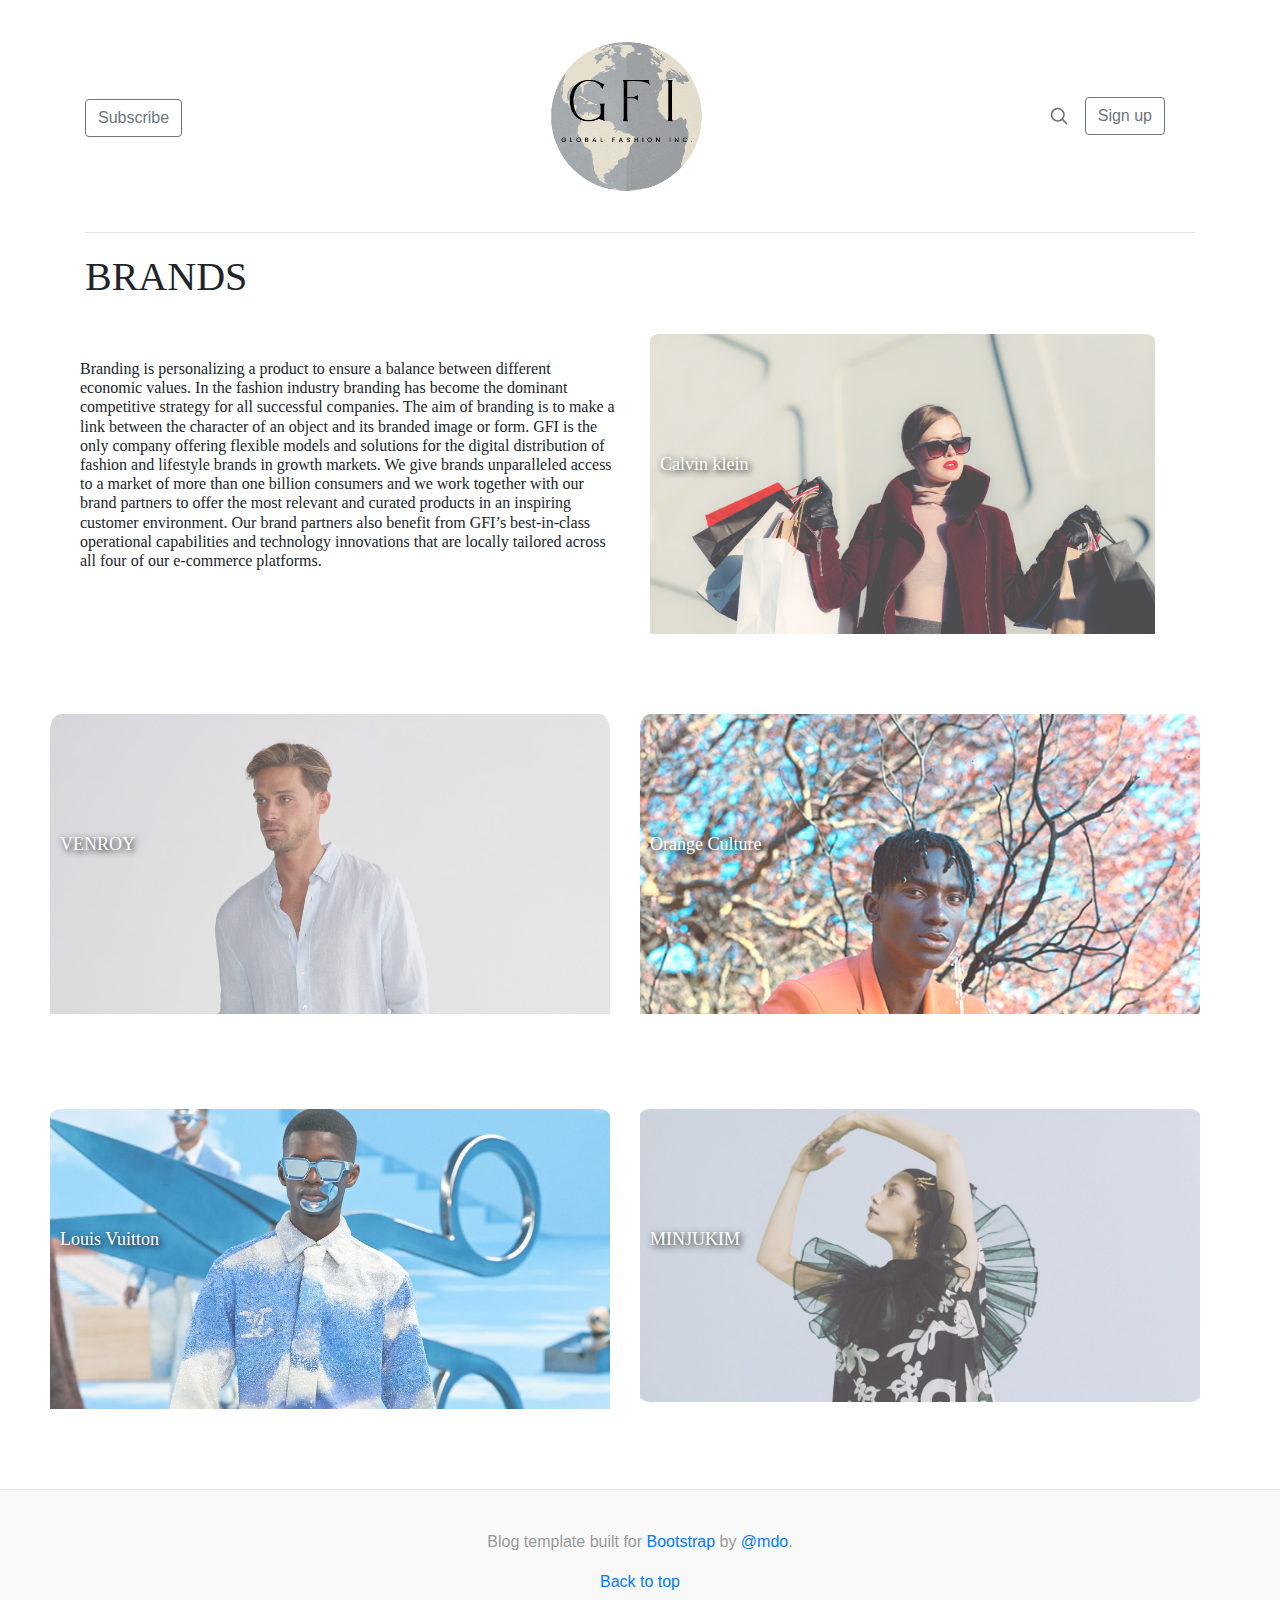
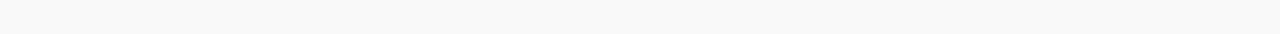
<file: brands.html>
<!DOCTYPE html>
<html lang="en">
  <head>
    <title>BRANDS</title>
    <!-- Required meta tags -->
    <meta charset="utf-8" />
    <meta
      name="viewport"
      content="width=device-width, initial-scale=1, shrink-to-fit=no"
    />
    <!-- Bootstrap CSS -->
    <link
      rel="stylesheet"
      href="https://stackpath.bootstrapcdn.com/bootstrap/4.3.1/css/bootstrap.min.css"
      integrity="sha384-ggOyR0iXCbMQv3Xipma34MD+dH/1fQ784/j6cY/iJTQUOhcWr7x9JvoRxT2MZw1T"
      crossorigin="anonymous"
    />
    <link rel="stylesheet" href="main.css" />
    
    <style>
        * {
          box-sizing: border-box;
        }
        
        /* Create two equal columns that floats next to each other */
        .column {
          float: left;
          width: 50%;
          padding: 10px;
          height: 300px; /* Should be removed. Only for demonstration */
        }
        
        /* Clear floats after the columns */
        .row:after {
          content: "";
          display: table;
          clear: both;
        }
        </style>
    
  </head>
  <body>
   
    <div class="container">
        <header class="blog-header py-3">
            <div class="row flex-nowrap justify-content-between align-items-center">
              <div class="col-4 pt-1">
                <a class="btn btn-outline-secondary" href="/subscribe.html">Subscribe</a>
              </div>
              <div class="col-4 text-center">
                <!-- <img src="/images/New GFI.png" height="auto" width="65%" /> -->
                <a id="home-button" href="/index-new.html">
                  <img
                    src="../images/New GFI.png"
                    alt="logo"
                    height="200px"
                    width="220px"
                    style="position: center"
                  />
                </a>
              </div>
              <div class="col-4 d-flex justify-content-end align-items-center">
                <a class="text-muted" href="#">
                  <svg
                    xmlns="http://www.w3.org/2000/svg"
                    width="20"
                    height="20"
                    viewBox="0 0 24 24"
                    fill="none"
                    stroke="currentColor"
                    stroke-width="2"
                    stroke-linecap="round"
                    stroke-linejoin="round"
                    class="mx-3"
                  >
                  <circle cx="10.5" cy="10.5" r="7.5"></circle>
                    <line x1="21" y1="21" x2="15.8" y2="15.8"></line>
                  </svg>
                </a>
                <a class="btn btn-outline-secondary" href="sign-up.html">Sign up</a>
              </div>
            </div>
          </header>
      <h1 style="margin-top: 20px;">BRANDS</h1>
      <div class="row">
        <div class="column" style=>
         
          <h6 style="margin-top: 40px;">
            Branding is personalizing a product to ensure a balance between different economic values. In the fashion industry branding has become the dominant competitive strategy for all successful companies. The aim of branding is to make a link between the character of an object and its branded image or form.
             GFI is the only company offering flexible models and solutions for the digital distribution of fashion and lifestyle brands in growth markets. We give brands unparalleled access to a market of more than one billion consumers and we work together with our brand partners to offer the most relevant and curated products in an inspiring customer environment. Our brand partners also benefit from GFI’s best-in-class operational capabilities and technology innovations that are locally tailored across all four of our e-commerce platforms.</h6>
          </div>
          <div class="column" style=>
            <div class="images_learn"> 
               <a href="./lifestyle.html">
                <img
                  class="brand"
                  src="/images/calvin.jpg"
                  alt="Orange Culture Runway"
                  style="
                    border-radius: 2%;
                  "
                />
            
                <div class="details">
                  <div class="text">
                    <h2 style="text-shadow:2px 2px 6px black; font-size:large; padding-top: 120px;">Calvin klein</h2>
                
                    <div class="more">
                     
                      <div class="icon-links"></div>
                    </div>
                  </div>
                </div> 
            </a>
              </div>
        </div>
      </div>
    </div>
      
      <div class="container_col">
        <div class="row" style="margin-top: 90px;">
            <div class="images_learn">
                <img
                  class="nigeria"
                  src="/images/VENROY.jpg"
                  alt="Orange Culture Runway"
                  style="
                    border-radius: 2%;
                  "
                 />
                 <div class="details">
                  <div class="text">
                    <h2 style="text-shadow:2px 2px 6px black; font-size:large; padding-top: 120px;">VENROY</h2>
                    
                    </div>
                  </div>
             </div> 
              

              <div class="images_learn">
                <img
                  class="nigeria"
                  src="/images/orange.jpeg"
                  alt="Orange Culture Runway"
                  style="
                    border-radius: 2%;
                  "
                />
                <div class="details">
                  <div class="text">
                    <h2 style="text-shadow:2px 2px 6px black; font-size:large; padding-top: 120px;">Orange Culture </h2>
                  </div>
                  </div>
            </div> 
        </div>   

        <div class="row">
            <div class="images_learn"> 
                <a href="./lifestyle.html">
                <img
                  class="brand"
                  src="/images/louis.jpg"
                  alt="Orange Culture Runway"
                  style="
                    border-radius: 2%;
                  "
                />
                </a>
                <div class="details">
                  <div class="text">
                    <h2 style="text-shadow:2px 2px 6px black; font-size:large; padding-top: 120px;">Louis Vuitton</h2>
                          
                    </div>
                  </div>
            </div>
            
            <div class="images_learn">
              <img
                class="nigeria"
                src="/images/minjukim.jpg"
                alt="Orange Culture Runway"
                style="
                  border-radius: 2%;
                "
              />
              <div class="details">
                <div class="text">
                  <h2 style="text-shadow:2px 2px 6px black; font-size:large; padding-top: 120px;">MINJUKIM </h2>
                  </div>
                </div>
            </div> 
        </div>

          
          

        </div>
      </div>
      <!-- END OF IMAGES -->

    <main role="main" class="container">
    
    </main>
    <!-- /.container -->

    <footer class="blog-footer">
      <p>
        Blog template built for
        <a href="https://getbootstrap.com/">Bootstrap</a> by
        <a href="https://twitter.com/mdo">@mdo</a>.
      </p>
      <p>
        <a href="#">Back to top</a>
      </p>
    </footer>
    <!-- Optional JavaScript -->
    <!-- jQuery first, then Popper.js, then Bootstrap JS -->
    <script
      src="https://code.jquery.com/jquery-3.3.1.slim.min.js"
      integrity="sha384-q8i/X+965DzO0rT7abK41JStQIAqVgRVzpbzo5smXKp4YfRvH+8abtTE1Pi6jizo"
      crossorigin="anonymous"
    ></script>
    <script
      src="https://cdnjs.cloudflare.com/ajax/libs/popper.js/1.14.7/umd/popper.min.js"
      integrity="sha384-UO2eT0CpHqdSJQ6hJty5KVphtPhzWj9WO1clHTMGa3JDZwrnQq4sF86dIHNDz0W1"
      crossorigin="anonymous"
    ></script>
    <script
      src="https://stackpath.bootstrapcdn.com/bootstrap/4.3.1/js/bootstrap.min.js"
      integrity="sha384-JjSmVgyd0p3pXB1rRibZUAYoIIy6OrQ6VrjIEaFf/nJGzIxFDsf4x0xIM+B07jRM"
      crossorigin="anonymous"
    ></script>
  </body>
</html>
</file>
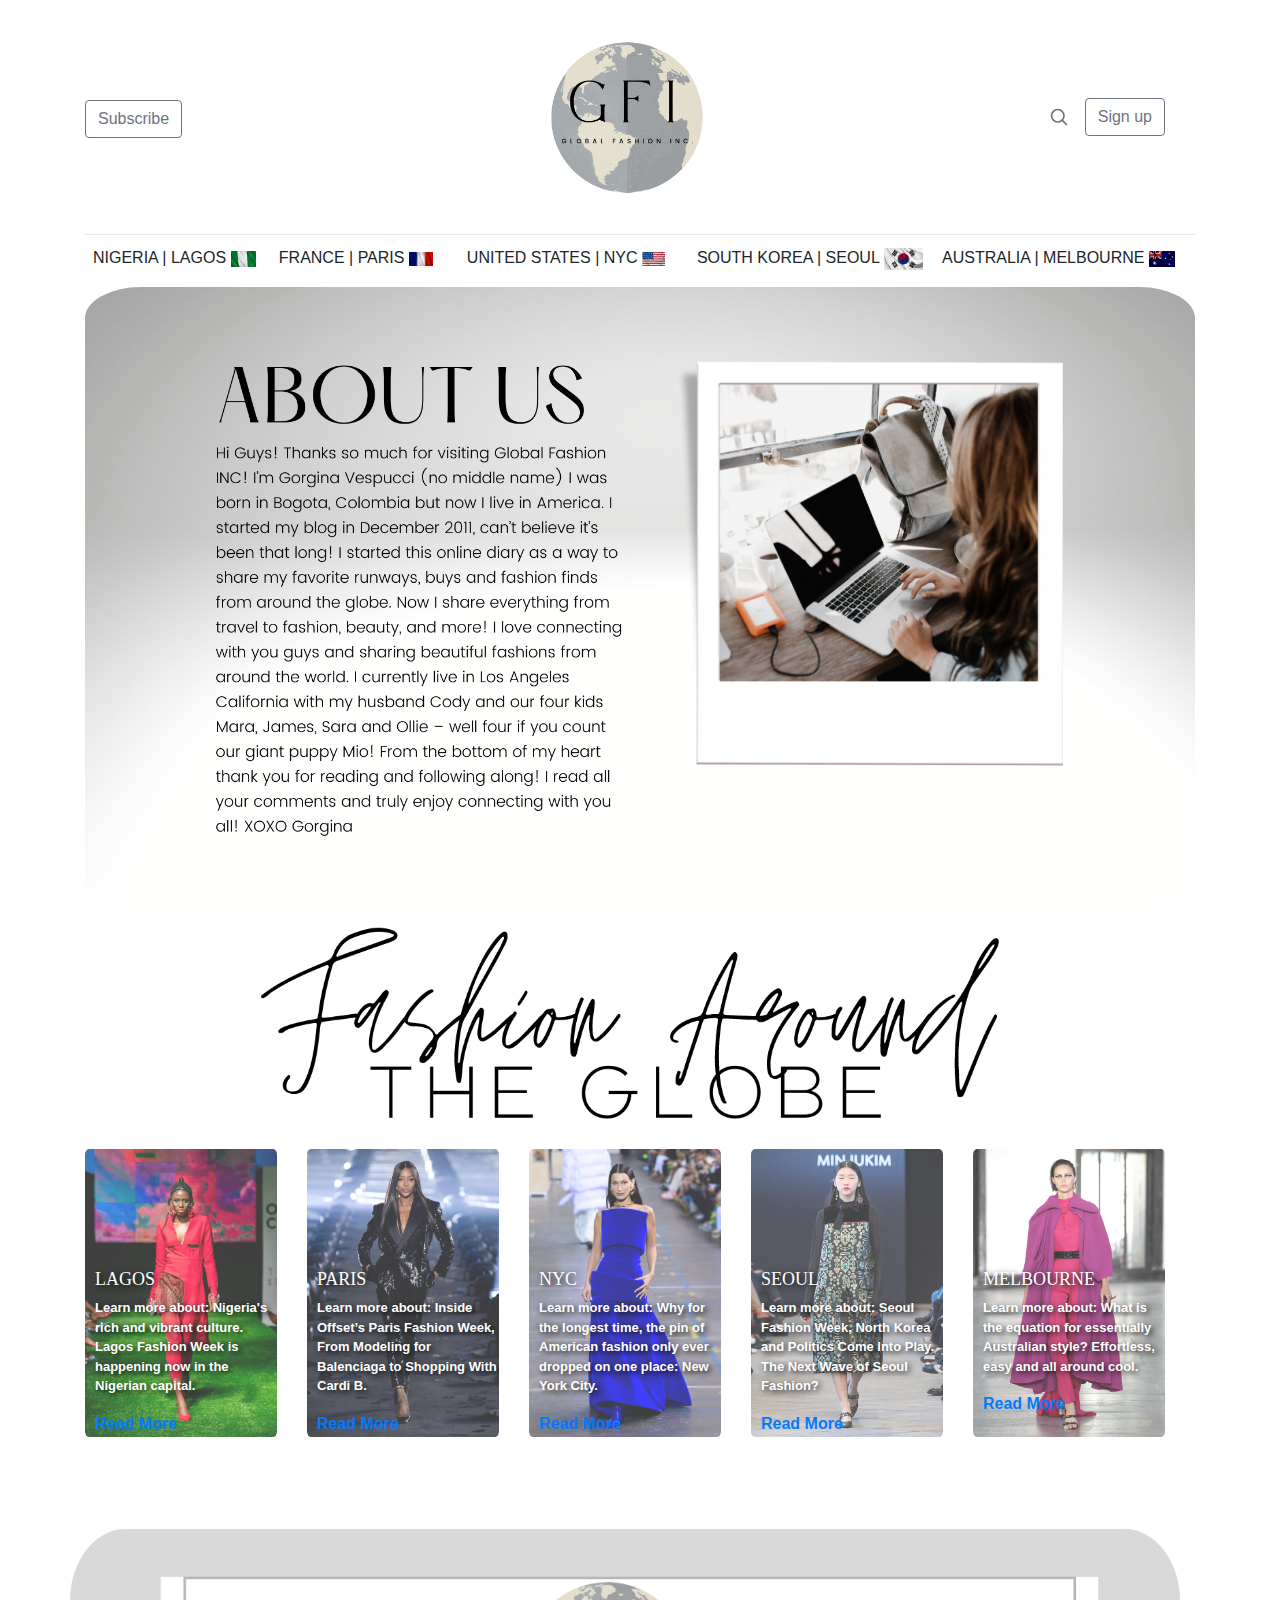
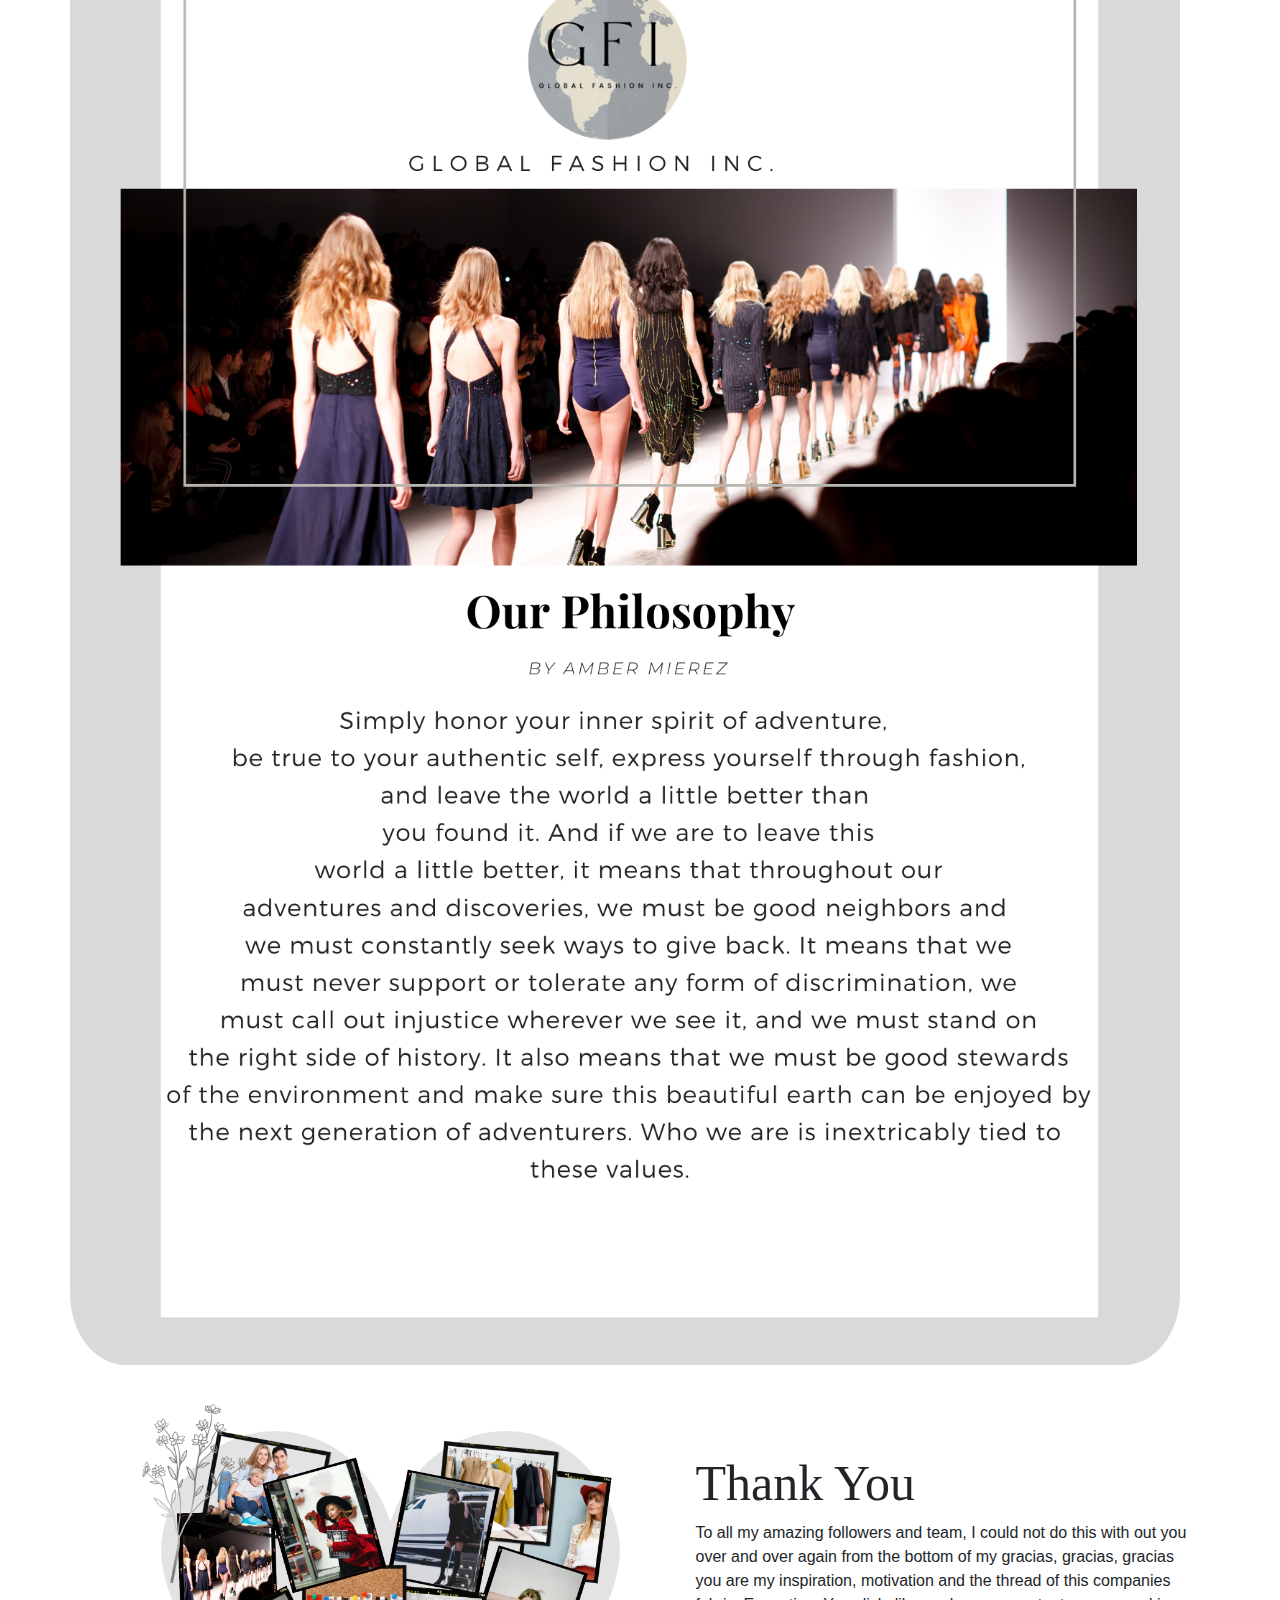
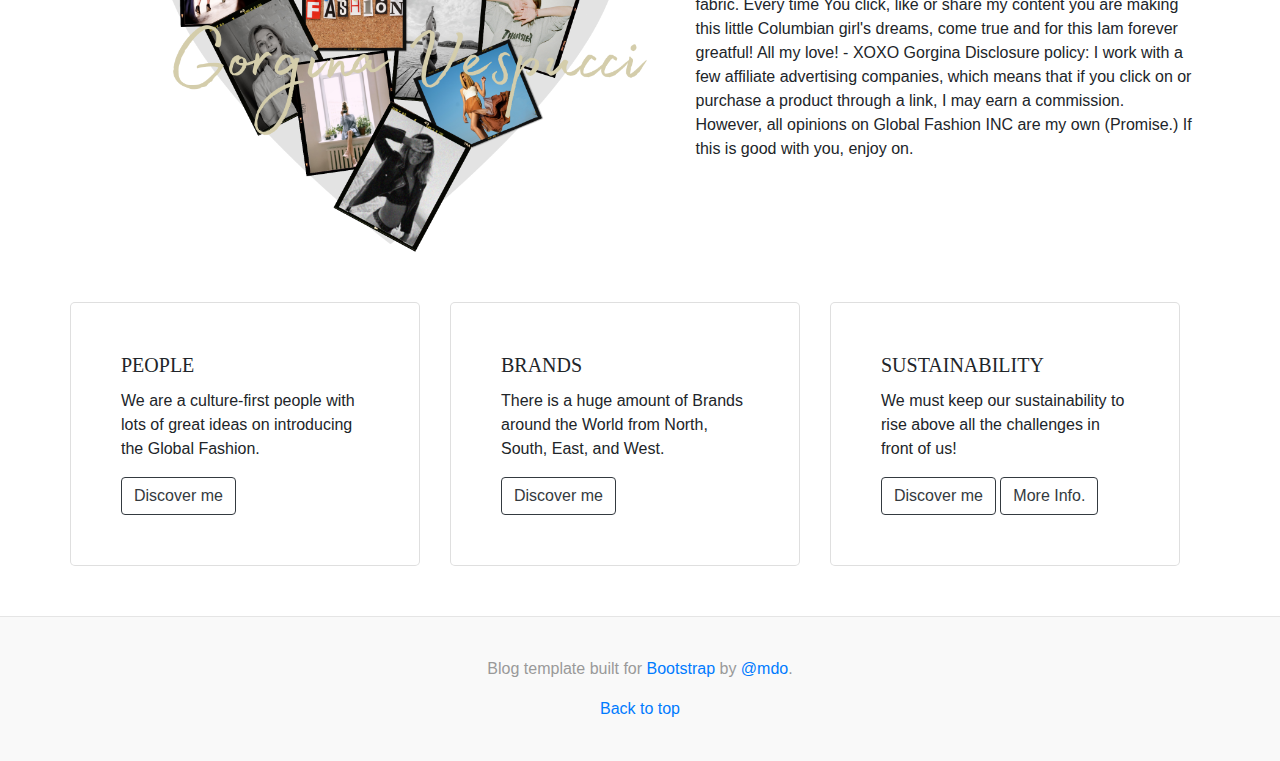
<file: index-new.html>
<!DOCTYPE html>
<html lang="en">
  <head>
    <title>Global Fashion Inc.</title>
    <!-- Required meta tags -->
    <meta charset="utf-8" />
    <meta
      name="viewport"
      content="width=device-width, initial-scale=1, shrink-to-fit=no"
    />

    <!-- Bootstrap CSS -->
    <link
      rel="stylesheet"
      href="https://stackpath.bootstrapcdn.com/bootstrap/4.3.1/css/bootstrap.min.css"
      integrity="sha384-ggOyR0iXCbMQv3Xipma34MD+dH/1fQ784/j6cY/iJTQUOhcWr7x9JvoRxT2MZw1T"
      crossorigin="anonymous"
    />
    <link rel="stylesheet" href="main.css" />
  </head>
  <body>
    <div class="bg-modal">

    </div>
    <div class="container">
      <header class="blog-header py-3">
        <div class="row flex-nowrap justify-content-between align-items-center">
          <div class="col-4 pt-1">
            <a class="btn btn-outline-secondary" href="/subscribe.html">Subscribe</a>
          </div>
          <div class="col-4 text-center">
            <img src="/images/New GFI.png" height="auto" width="65%" />
          </div>
          <div class="col-4 d-flex justify-content-end align-items-center">
            <a class="text-muted" href="#">
              <svg
                xmlns="http://www.w3.org/2000/svg"
                width="20"
                height="20"
                viewBox="0 0 24 24"
                fill="none"
                stroke="currentColor"
                stroke-width="2"
                stroke-linecap="round"
                stroke-linejoin="round"
                class="mx-3"
              >
              <circle cx="10.5" cy="10.5" r="7.5"></circle>
                <line x1="21" y1="21" x2="15.8" y2="15.8"></line>
              </svg>
            </a>
            <a class="btn btn-outline-secondary" href="sign-up.html">Sign up</a>
          </div>
        </div>
      </header>
   
      <div class="nav-scroller py-1 mb-2">
        <nav class="nav btns d-flex justify-content-between">
          <a class="p-2 text-body text-decoration-none" href="5 pages countries/lagos.html">
            NIGERIA | LAGOS
          <img src="/images/Nigeria Flag.jpg" style="height: auto; width: 15%; border-radius: 1%; margin-right: 30px;"/>  
          </a>
          <a class="p-2 text-body text-decoration-none" href="5 pages countries/paris.html">
            FRANCE | PARIS
          <img src="/images/france-flag.jpg" style="height: auto; width: 15%; border-radius: 1%;"/>
          </a>
          <a class="p-2 text-body text-decoration-none" href="5 pages countries/ny.html">
            UNITED STATES | NYC
          <img src="/images/usa.jpg" style="height: auto; width: 10%; border-radius: 1%;"/>  
          </a>
          <a class="p-2 text-body text-decoration-none" href="5 pages countries/sk.html">
            SOUTH KOREA | SEOUL
          <img src="/images/South Korea Flag.jpeg" style="height: auto; width: 18%; border-radius: 1%; margin-right: 30px;"/>
          </a>
          <a class="p-2 text-body text-decoration-none" href="5 pages countries/mel.html">
            AUSTRALIA | MELBOURNE
          <img src="/images/Australia Flag.jpg" style="height: auto; width: 10%; border-radius: 1%;"/> 
          </a>
        </nav>
      </div>
        
      <div class="box">
        <img src="/images/ABOUT US (1).png" style="height: auto; width: 100%; border-radius: 5%;"/>
        <!-- <h1 style="font-family: DM Serif Display">ABOUT US</h1>
        <p>
          Hi Guys! Thanks so much for visiting Global Fashion INC! I’m Gorgina
          Vespucci (no middle name) I was born in Bogota, Colombia but now I
          live in America. I started my blog in December 2011, can’t believe
          it’s been that long! I started this online diary as a way to share my
          favorite runways, buys and fashion finds from around the globe. Now I
          share everything from travel to fashion, beauty, and more! I love
          connecting with you guys and sharing beautiful fashions from around
          the world. I currently live in Los Angeles California with my husband
          Cody and our four kids Mara, James, Sara and Ollie – well five if you
          count our giant puppy Mio! From the bottom of my heart thank you for
          reading and following along! I read all your comments and truly enjoy
          connecting with you all! Remember "Fashion isnt just what you wear,
          Its an experince-" XOXO Gorgina
        </p> -->
      </div>

      

      <!-- START OF IMAGES -->
      <!-- Fashion Around the Globe TITLE-->
      <div class="fashion-title">
        <img src="/images/Fearless (1).png" style="height: auto; width: 70%;"/>
      <!-- <h2 style="font-family: DM Serif Display; font-size:40px;">FASHION AROUND THE GLOBE</h2> -->
      </div>
      <!--  END Fashion Around the Globe TITLE-->
      <div class="container_col">
        <div class="row">
            <div class="images_learn"> 
                <img
                  class="nigeria"
                  src="/images/resized fshn/lagos-fshn (1).png"
                  alt="Orange Culture Runway"
                  style="
                    border-radius: 2%;
                  "
                />
                <div class="details">
                  <div class="text">
                    <h2 style="text-shadow:2px 2px 6px black; font-size:large; padding-top: 120px;">LAGOS</h2>
                    <p style="text-shadow:2px 2px 6px black; font-size: small;">Learn more about: Nigeria's rich and vibrant culture. Lagos Fashion Week is happening now in the Nigerian capital.</p>
                    <div class="more">
                      <a href="https://www.vogue.com/slideshow/the-best-street-style-at-lagos-fashion-week-spring-2022
                      " class="read-more">Read <span>More</span></a>
                      <div class="icon-links"></div>
                    </div>
                  </div>
                </div> 
              </div>

            <div class="images_learn"> 
              <img
                class="nigeria"
                src="/images/resized fshn/paris-fshn.png"
                alt="Orange Culture Runway"
                style="
                  border-radius: 2%;
                "
              />
              <div class="details">
                <div class="text">
                  <h2 style="text-shadow:2px 2px 6px black; font-size:large; padding-top: 120px;">PARIS</h2>
                  <p style="text-shadow:2px 2px 6px black; font-size: small;">Learn more about: Inside Offset’s Paris Fashion Week, From Modeling for Balenciaga to Shopping With Cardi B.</p>
                  <div class="more">
                    <a href="https://www.vogue.com/tag/event/paris-fashion-week" class="read-more">Read <span>More</span></a>
                    <div class="icon-links"></div>
                  </div>
                </div>
              </div> 
            </div>

          <div class="images_learn"> 
            <img
              class="nigeria"
              src="/images/resized fshn/bella_off_white_main_image.png"
              alt="Orange Culture Runway"
              style="
                border-radius: 2%;
              "
            />
            <div class="details">
              <div class="text">
                <h2 style="text-shadow:2px 2px 6px black; font-size:large; padding-top: 120px;">NYC</h2>
                <p style="text-shadow:2px 2px 6px black; font-size: small;">Learn more about: Why for the longest time, the pin of American fashion only ever dropped on one place: New York City.</p>
                <div class="more">
                  <a href="https://www.vogue.com/article/united-states-of-fashion" class="read-more">Read <span>More</span></a>
                  <div class="icon-links"></div>
                </div>
              </div>
            </div> 
          </div>

          <div class="images_learn"> 
            <img
              class="nigeria"
              src="/images/resized fshn/seoul-fshn.jpeg"
              alt="Orange Culture Runway"
              style="
                border-radius: 2%;
              "
            />
            <div class="details">
              <div class="text">
                <h2 style="text-shadow:2px 2px 6px black; font-size:large; padding-top: 120px;">SEOUL</h2>
                <p style="text-shadow:2px 2px 6px black; font-size: small;">Learn more about: Seoul Fashion Week, North Korea and Politics Come Into Play. The Next Wave of Seoul Fashion?</p>
                <div class="more">
                  <a href="https://www.vogue.com/slideshow/seoul-fashion-week-fall-2021-best-street-style
                  " class="read-more">Read <span>More</span></a>
                  <div class="icon-links"></div>
                </div>
              </div>
            </div> 
          </div>

          <div class="images_learn"> 
            <img
              class="nigeria"
              src="/images/resized fshn/australia-fshn.png"
              alt="Orange Culture Runway"
              style="
                border-radius: 2%;
              "
            />
            <div class="details">
              <div class="text">
                <h2 style="text-shadow:2px 2px 6px black; font-size:large; padding-top: 120px;">MELBOURNE</h2>
                <p style="text-shadow:2px 2px 6px black; font-size:small;">Learn more about: What is the equation for essentially Australian style? Effortless, easy and all around cool.</p>
                <div class="more">
                  <a href="https://www.vogue.com.au/fashion/news/this-is-how-your-favourite-designers-break-down-australian-style-from-alice-mccall-to-bec-and-bridge/image-gallery/66c4e9e9bf467dc10d4c385ee6eb8546
                  " class="read-more">Read <span>More</span></a>
                  <div class="icon-links"></div>
                </div>
              </div>

            </div> 
          </div>

        </div>
      </div>
      <div class="box">
        <h1 style="font-family: DM Serif Display display center" >
        <img class="row flex-nowrap justify-content-between align-items-center" src="/images/Light Pink Border Photo Fashion Newsletter.png" style="height: auto; width: 100%; border-radius: 5%; background: transparent;"/>
    
       <!--<p>
         Simply: honor your inner spirit of adventure,
          be true to your authentic self, 
         and leave the world a little better than 
         you found it.  And if we are to leave this
         world a little better, it means that throughout our
         adventures and discoveries, we must be good neighbors and 
         we must constantly seek ways to give back. It means that we
        must never support or tolerate any form of discrimination, we
        must call out injustice wherever we see it, and we must stand on
        the right side of history. It also means that we must be good stewards
        of the environment and make sure this beautiful earth can be enjoyed by
       the next generation of adventurers. Who we are is inextricably tied to these values.
       </p>-->
       <!-- <img src="/images/Who is Gorgina.png" style="height: auto; width: 50%; border-radius: 5%; background: transparent;"/> -->
     </div>
     <!-- <img src="/images/subscribe.png" style="height: 10%; width: 30%; border-radius: 5%; background: transparent;"/> -->
     <div style="float:left">
        <img src="/images/Who is Gorgina.png" style="float:left; height: auto; width: 55%; border-radius: 5%; background: transparent;"/>
        <h1 style="margin-top:60px; margin-left: 30px; font-family: 'Great Vibes', cursive; font-size: 50px;">Thank You</h1>
        <p style="margin-left: 30px;">
         To all my amazing followers and team, I could not do this with out you
         over and over again from the bottom of my gracias, gracias, gracias you are 
         my inspiration, motivation and the thread of this companies fabric. Every time
         You click, like or share my content you are making this little Columbian girl's
         dreams, come true and for this Iam forever greatful! All my love!
         - XOXO Gorgina
       

         Disclosure policy: I work with a few affiliate advertising companies, which means that if you click on or purchase a product through a link, I may earn a commission. However, all opinions on Global Fashion INC are my own
        (Promise.) If this is good with you, enjoy on.</p>
     </div>
     </div>
     
    <div class="row flex-nowrap justify-content-between align-items-center">
      <!--ending text box-->
      <!-- <h2 style="display:flex; font-family: 'Great Vibes', cursive; font-size: 50px;">What We Do</h2> -->
      </a>
      <div class="card-deck">
        <div class="card" style="margin-left: 100px; display:flexbox;">
          <!-- <img class="card-img-top" src="..." alt="Card image cap"> -->
          
          <div class="card-body">
            <h5 class="card-title">PEOPLE</h5> 
            <p class="card-text">We are a culture-first people with lots of great ideas on introducing the Global Fashion.</p>
            <a href="People\people.html">
         <button class="btn btn-outline-dark"> Discover me </button>
        </a>
          </div>
        </div>

        <div class="card" style="display:flexbox;">
          <!--<img class="card-img-top" src="..." alt="Card image cap"> -->
          <div class="card-body">
            <h5 class="card-title">BRANDS</h5>
            <p class="card-text">There is a huge amount of Brands around the World from North, South, East, and West.</p>
            <a href="brands.html">
              <button class="btn btn-outline-dark"> Discover me </button>
              </a>
          </div>
        </div>
        <div class="card" style="margin-right: 100px; display:flexbox;">
          <!--<img class="card-img-top" src="..." alt="Card image cap">-->
          <div class="card-body">
            <h5 class="card-title">SUSTAINABILITY</h5> 
            <p class="card-text">We must keep our sustainability to rise above all the challenges in front of us!</p>
            <a href="Sustainability/sustainability.html">
         <button class="btn btn-outline-dark"> Discover me </button>
        </a>
        <a href="more-info.html">
          <button class="btn btn-outline-dark"> More Info. </button>
         </a>
          </div>
        </div>
      </div>
    </div>

    <!-- <main role="main" class="container">
     
    </main> -->
    <!-- /.container -->

    <footer class="blog-footer">
      <p>
        Blog template built for
        <a href="https://getbootstrap.com/">Bootstrap</a> by
        <a href="https://twitter.com/mdo">@mdo</a>.
      </p>
      <p>
        <a href="#">Back to top</a>
      </p>
    </footer>
    <!-- Optional JavaScript -->
    <!-- jQuery first, then Popper.js, then Bootstrap JS -->
    <script
      src="https://code.jquery.com/jquery-3.3.1.slim.min.js"
      integrity="sha384-q8i/X+965DzO0rT7abK41JStQIAqVgRVzpbzo5smXKp4YfRvH+8abtTE1Pi6jizo"
      crossorigin="anonymous"
    ></script>
    <script
      src="https://cdnjs.cloudflare.com/ajax/libs/popper.js/1.14.7/umd/popper.min.js"
      integrity="sha384-UO2eT0CpHqdSJQ6hJty5KVphtPhzWj9WO1clHTMGa3JDZwrnQq4sF86dIHNDz0W1"
      crossorigin="anonymous"
    ></script>
    <script
      src="https://stackpath.bootstrapcdn.com/bootstrap/4.3.1/js/bootstrap.min.js"
      integrity="sha384-JjSmVgyd0p3pXB1rRibZUAYoIIy6OrQ6VrjIEaFf/nJGzIxFDsf4x0xIM+B07jRM"
      crossorigin="anonymous"
    ></script>
  </body>
</html>
</file>
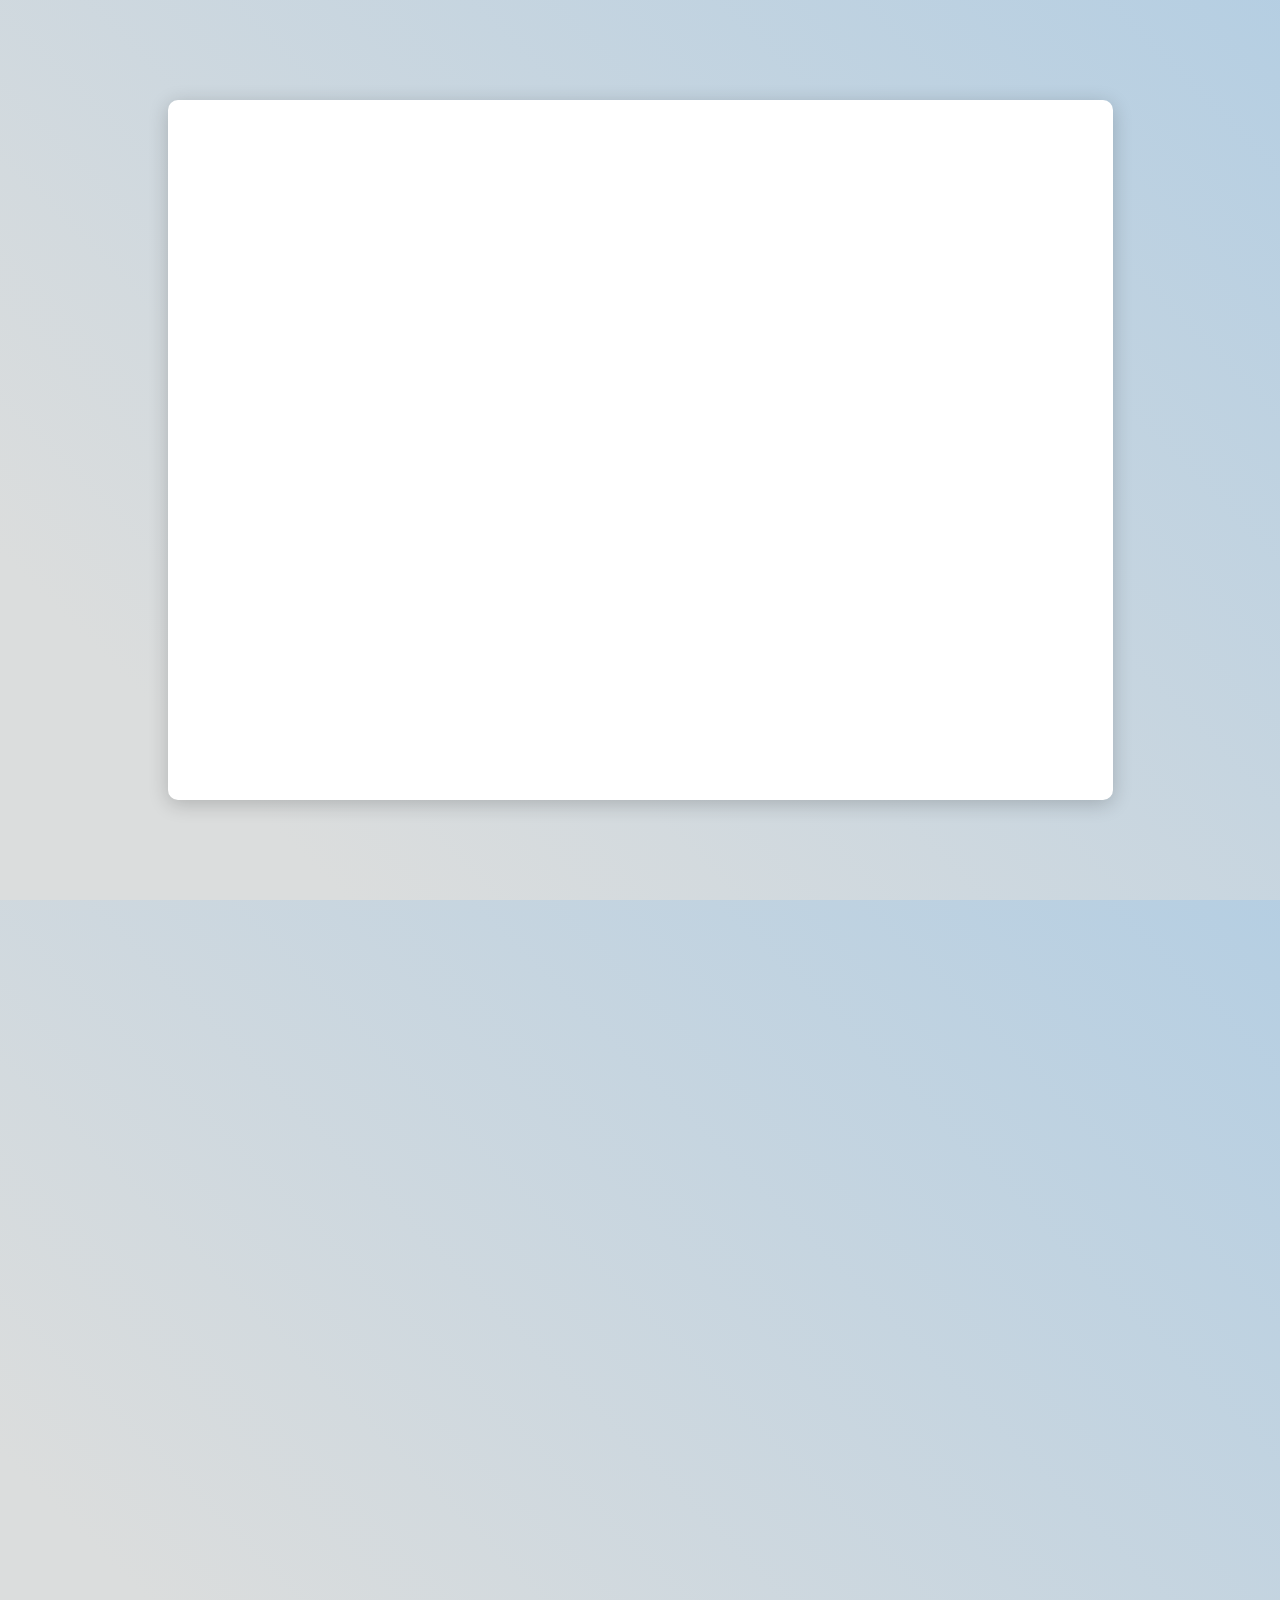
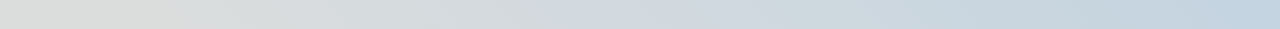
<file: sign-up.html>
<!DOCTYPE html>
<html lang="en">
  <head>
    <meta charset="utf-8" />
    <meta name="viewport" content="width=device-width, initial-scale=1" />
    <meta name="description" content="" />

    <link href="sub.css" rel="stylesheet" />
    <link href="sign-up.css" rel="stylesheet" />
    <title>Sign Up</title>
  </head>
  <body>
    <div class="user">
      <header class="user__header">
        <a id="home-button" href="index-new.html">
          <img
            src="/images/New GFI.png"
            alt="logo"
            height="200px"
            width="220px"
            style="position: center"
          />
        </a>
        <h1 class="user__title">Sign Up</h1>

        <div class="form">
          <input type="text" class="form__group" placeholder="Username" />
        </div>
        <div class="form">
          <input type="password" class="form__group" placeholder="Password" />
        </div>
        <div class="form">
          <input
            type="email"
            class="form__email"
            placeholder="Enter your email address"
          />
        </div>

        <div>
          <button class="form__button">Submit</button>
        </div>
      </header>
    </div>
  </body>
</html>
</file>
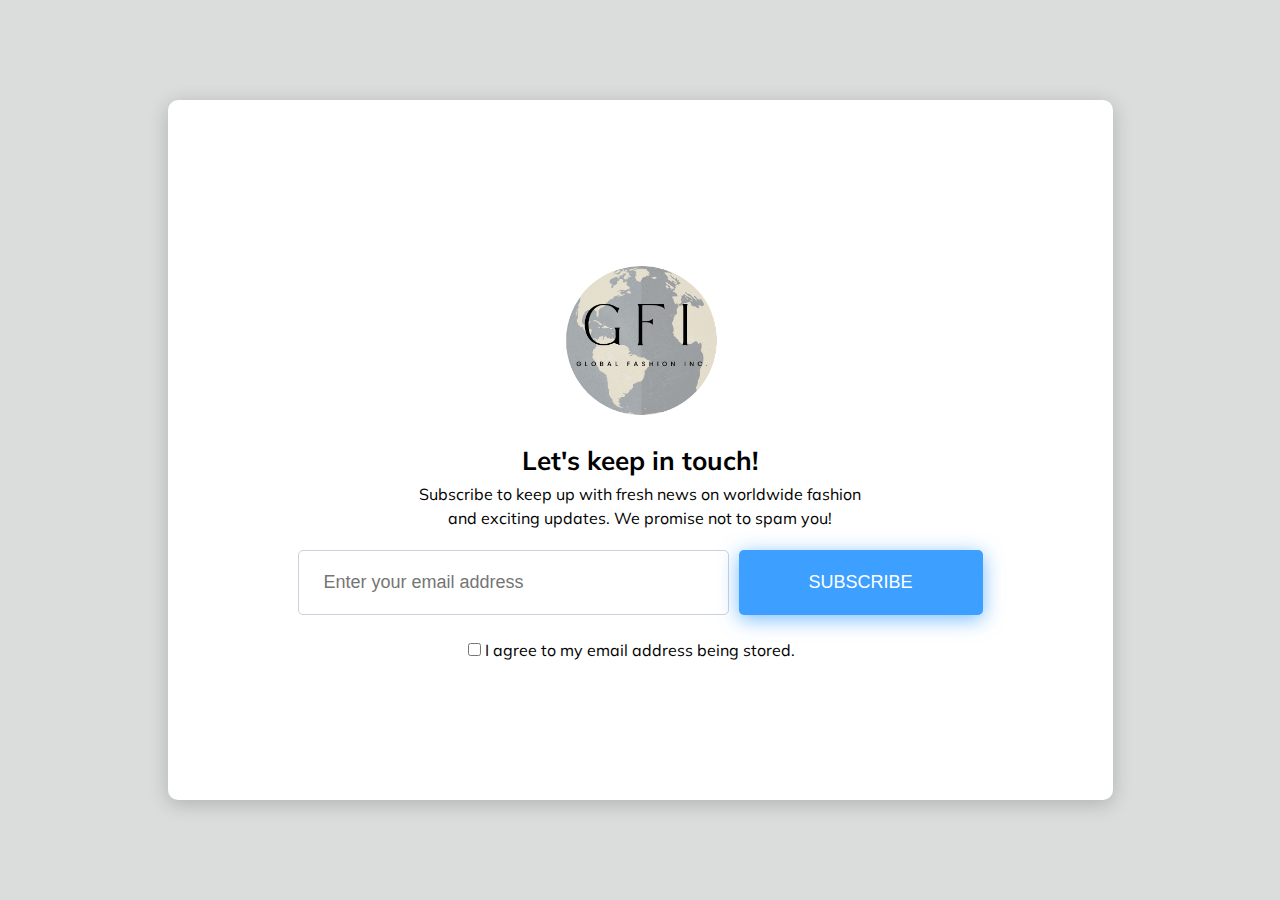
<file: subscribe.html>
<!DOCTYPE html>
<html lang="en">
  <head>
    <meta charset="utf-8" />
    <meta name="viewport" content="width=device-width, initial-scale=1" />
    <meta name="description" content="" />

    <link href="sub.css" rel="stylesheet" />
    <title>Subscribe to our Newsletter</title>
  </head>
  <body>
    <div class="subscribe">
      <a id="home-button" href="index-new.html">
        <img
          src="/images/New GFI.png"
          alt="logo"
          height="200px"
          width="220px"
          style="position: center"
        />
      </a>

      <h2 class="subscribe__title">Let's keep in touch!</h2>
      <p class="subscribe__copy">
        Subscribe to keep up with fresh news on worldwide fashion and exciting
        updates. We promise not to spam you!
      </p>
      <div class="form">
        <input
          type="email"
          class="form__email"
          placeholder="Enter your email address"
        />
        <button class="form__button">SUBSCRIBE</button>
      </div>
      <div class="notice">
        <input type="checkbox" />
        <span class="notice__copy" style=""
          >I agree to my email address being stored.
        </span>
      </div>
    </div>
  </body>
</html>
</file>
<file: main.css>
/* stylelint-disable selector-list-comma-newline-after */
@import url("https://fonts.googleapis.com/css2?family=Abril+Fatface&family=DM+Serif+Display&family=Merriweather:ital@0;1&family=Space+Mono:ital@1&family=Work+Sans:wght@400;500;800&display=swap");
.blog-header {
  line-height: 1;
  border-bottom: 1px solid #e5e5e5;
}

.blog-header-logo {
  font-family: "Playfair Display", Georgia, "Times New Roman", serif;
  font-size: 2.25rem;
}

.blog-header-logo:hover {
  text-decoration: none;
}

.about-class .about-content p {
  text-align: right;
}

.fashion-title {
  text-align: center;
}

.box h1 {
  padding-bottom: 20px;
}

.box p {
  line-height: 30px;
}

.row {
  width: 100%;
  display: flex;
  justify-content: center;
  /* flex-wrap: wrap; */
}

.images_learn {
  background: white;
  position: relative;
  flex: 1;
  max-width: 560px;
  height: 300px;
  margin: 15px;
  overflow: hidden;
  margin-bottom: 80px;
}

.images_learn img {
  opacity: 0.75;
  position: relative;
  vertical-align: top;
  transition: 0.6s;
  transition-property: opacity;
  width: 100%;
  height: auto;
}

.images_learn:hover img {
  opacity: 1;
}

.images_learn .details {
  z-index: 1;
  position: absolute;
  top: 0;
  right: 0;
  color: #fff;
  width: 100%;
  height: 100%;
}

.images_learn .details .text {
  /* padding-top: 5px; */
  font-family: "Poppins", sans-serif;
  font-weight: bolder;
  padding-left: 10px;
}

h1,
h2,
h3,
h4,
h5,
h6 {
  font-family: "Playfair Display", Georgia, "Times New Roman", serif;
}

.card {
  background-color: white;
  border-radius: 5px;
  box-shadow: 0px 30px 40px -20px var(--grayishBlue);
  padding: 30px;
  margin: 20px;
}

.card-deck {
  margin-bottom: 50px;
}

.display-4 {
  font-size: 2.5rem;
}
@media (min-width: 768px) {
  .display-4 {
    font-size: 3rem;
  }
}

.nav-scroller {
  position: relative;
  z-index: 2;
  height: 2.75rem;
  overflow-y: hidden;
}
/* change the color of active or hovered links */
.nav-scroller .nav-item.active .nav-link,
.navbar-nav .nav-item:hover .nav-link {
  color: F3F3F2;
}

.nav-scroller .nav {
  display: -ms-flexbox;
  display: flex;
  -ms-flex-wrap: nowrap;
  flex-wrap: nowrap;
  padding-bottom: 1rem;
  margin-top: -1px;
  overflow-x: auto;
  text-align: center;
  white-space: nowrap;
  -webkit-overflow-scrolling: touch;
}

.nav-scroller .nav-link {
  padding-top: 0.75rem;
  padding-bottom: 0.75rem;
  font-size: 0.875rem;
}

.card-img-right {
  height: 100%;
  border-radius: 0 3px 3px 0;
}

.flex-auto {
  -ms-flex: 0 0 auto;
  flex: 0 0 auto;
}

.h-250 {
  height: 250px;
}
@media (min-width: 768px) {
  .h-md-250 {
    height: 250px;
  }
}

/*
   * Blog name and description
   */
.blog-title {
  margin-bottom: 0;
  font-size: 2rem;
  font-weight: 400;
}
.blog-description {
  font-size: 1.1rem;
  color: #999;
}

@media (min-width: 40em) {
  .blog-title {
    font-size: 3.5rem;
  }
}

/* Pagination */
.blog-pagination {
  margin-bottom: 4rem;
}
.blog-pagination > .btn {
  border-radius: 2rem;
}

/*
   * Blog posts
   */
.blog-post {
  margin-bottom: 4rem;
}
.blog-post-title {
  margin-bottom: 0.25rem;
  font-size: 2.5rem;
}
.blog-post-meta {
  margin-bottom: 1.25rem;
  color: #999;
}

/*
   * Footer
   */
.blog-footer {
  padding: 2.5rem 0;
  color: #999;
  text-align: center;
  background-color: #f9f9f9;
  border-top: 0.05rem solid #e5e5e5;
}
.blog-footer p:last-child {
  margin-bottom: 0;
}
</file>
<file: sub.css>
@import url("https://fonts.googleapis.com/css2?family=Mulish:wght@300;400;500;600;700&display=swap");

* {
  margin: 0;
  padding: 0;
  box-sizing: border-box;
}

body {
  background: #dbdddd;
  display: flex;
  justify-content: center;
  align-items: center;
  height: 100vh;
  font-family: "Mulish", sans-serif;
}

.subscribe {
  width: 90%;
  margin: 10vh auto;
  display: flex;
  flex-direction: column;
  align-items: center;
  justify-content: center;
  background: white;
  width: 945px;
  height: 700px;
  border-radius: 10px;
  box-shadow: 0 4px 20px rgba(0, 0, 0, 0.2);
}

.subscribe__title {
  font-weight: bold;
  font-size: 26px;
  margin-bottom: 5px;
}

.subscribe__copy {
  max-width: 450px;
  text-align: center;
  margin-bottom: 20px;
  line-height: 1.5;
}

.form {
  margin-bottom: 25px;
  display: flex;
}

.form__email {
  padding: 20px 25px;
  border-radius: 5px;
  border: 1px solid #cad3db;
  width: 431px;
  font-size: 18px;
  color: #0f121f;
}

.form__email:focus {
  outline: 1px solid #3d9fff;
}

.form__button {
  background: #3d9fff;
  padding: 10px;
  border: none;
  width: 244px;
  height: 65px;
  border-radius: 5px;
  font-size: 18px;
  color: white;
  box-shadow: 0 4px 20px rgba(61, 159, 255, 0.7);
  margin-left: 10px;
}

.form__button:hover {
  box-shadow: 0 10px 20px rgba(61, 159, 255, 0.7);
}

.notice {
  width: 345px;
}
</file>
<file: sign-up.css>
* {
  margin: 0;
  padding: 0;
  box-sizing: border-box;
}

body {
  /* font-family: font-family;
      font-size: font-size; */
  background-size: 200% 100% !important;
  animation: move 10s ease infinite;
  transform: translate3d(0, 0, 0);
  background: linear-gradient(45deg, #dbdddd 10%, #a2c7e5 90%);
  height: 100vh;
}

.user {
  width: 90%;
  /* max-width: 340px; */
  margin: 10vh auto;
  display: flex;
  flex-direction: column;
  align-items: center;
  justify-content: center;
  background: white;
  width: 945px;
  height: 700px;
  border-radius: 10px;
  box-shadow: 0 4px 20px rgba(0, 0, 0, 0.2);
}

.user__header {
  text-align: center;
  opacity: 0;
  transform: translate3d(0, 500px, 0);
  animation: arrive 500ms ease-in-out 0.7s forwards;
}

.user__title {
  font-size: 40px;
  margin-bottom: 10px;
  font-weight: 500;
  color: black;
}

.form__email {
  padding: 10px 15px;
  border-radius: 5px;
  border: 1px solid #cad3db;
  width: 431px;
  font-size: 18px;
  color: #0f121f;
}

.form__email:focus {
  outline: 1px solid #3d9fff;
}

.form__group {
  padding: 10px 15px;
  margin-bottom: 20px;
  border-radius: 5px;
  border: 1px solid #cad3db;
  width: 431px;
  font-size: 18px;
  color: #0f121f;
}

.form__group:focus {
  outline: 1px solid #3d9fff;
}

.form {
  margin-top: 5px;
  border-radius: 6px;
  overflow: hidden;
  opacity: 0;
  transform: translate3d(0, 500px, 0);
  animation: arrive 500ms ease-in-out 0.9s forwards;
  margin-bottom: 10px;
  display: flex;
}

.form__input {
  display: block;
  width: 100%;
  padding: 20px;
  /* font-family: font-family; */
  -webkit-appearance: none;
  border: 0;
  outline: 0;
  transition: 0.3s;

  /* &:focus {
      background: darken(#fff, 3%);
    } */
}

.form__button {
  margin-top: 20px;
}

.btn {
  display: block;
  width: 100%;
  padding: 20px;
  /* font-family: font-family; */
  -webkit-appearance: none;
  outline: 0;
  border: 0;
  color: white;
  /* background: color-primary; */
  transition: 0.3s;

  /* &:hover {
      background: darken($color-primary, 5%);
    } */
}

@keyframes NO {
  from,
  to {
    -webkit-transform: translate3d(0, 0, 0);
    transform: translate3d(0, 0, 0);
  }

  10%,
  30%,
  50%,
  70%,
  90% {
    -webkit-transform: translate3d(-10px, 0, 0);
    transform: translate3d(-10px, 0, 0);
  }

  20%,
  40%,
  60%,
  80% {
    -webkit-transform: translate3d(10px, 0, 0);
    transform: translate3d(10px, 0, 0);
  }
}

@keyframes arrive {
  0% {
    opacity: 0;
    transform: translate3d(0, 50px, 0);
  }

  100% {
    opacity: 1;
    transform: translate3d(0, 0, 0);
  }
}

@keyframes move {
  0% {
    background-position: 0 0;
  }

  50% {
    background-position: 100% 0;
  }

  100% {
    background-position: 0 0;
  }
}
</file>
